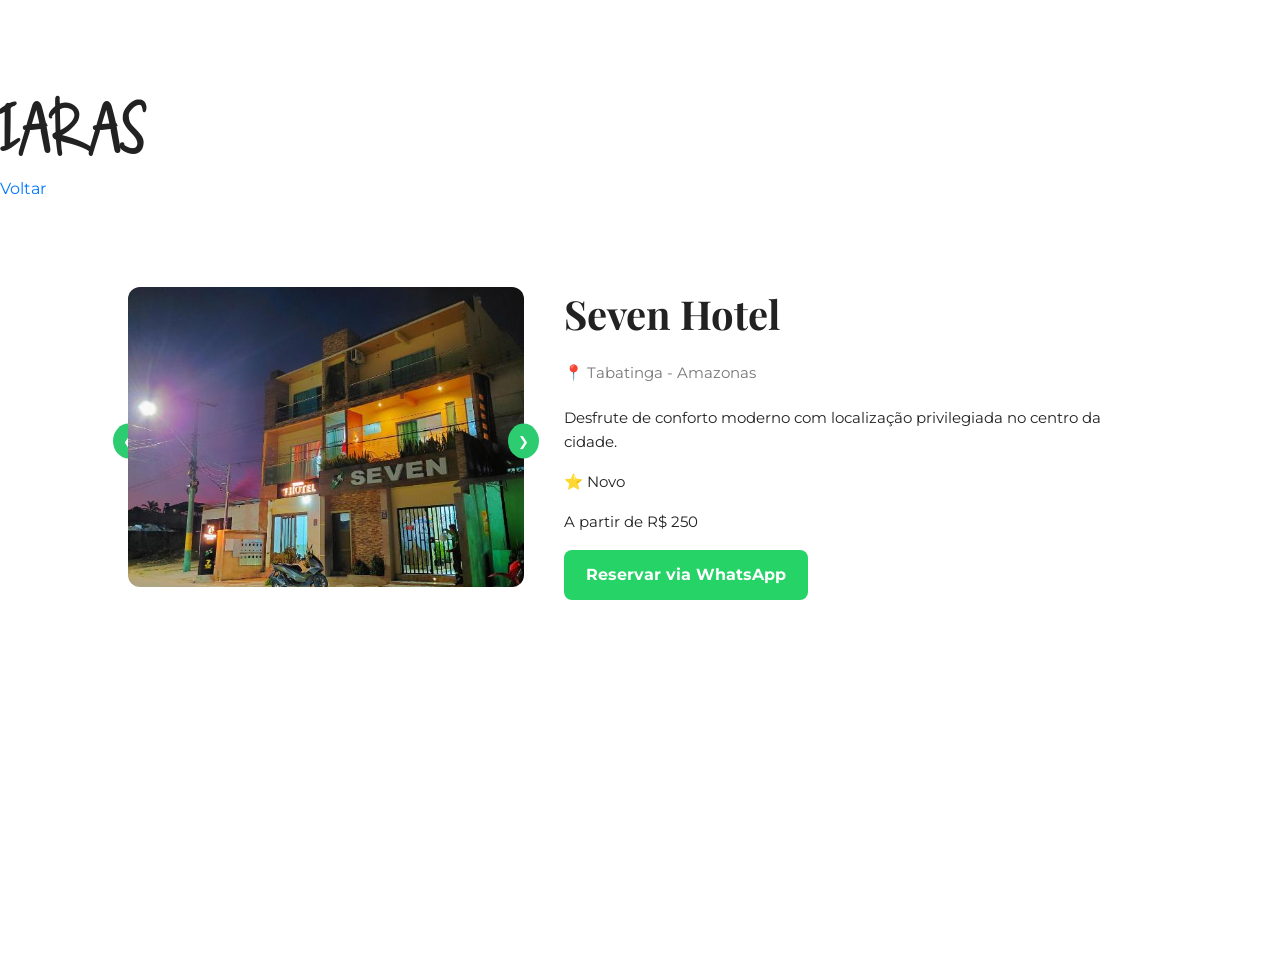
<file: hotel.html>
<!DOCTYPE html>
<html lang="pt-BR">
<head>
    <meta charset="UTF-8">
    <meta name="viewport" content="width=device-width, initial-scale=1.0">
    <title>Hotel</title>
    <link rel="stylesheet" href="style.css">
</head>
<body>
<!DOCTYPE html>
<html lang="pt-BR">
<head>
    <meta charset="UTF-8">
    <title>Seven Hotel</title>
    <link rel="stylesheet" href="style.css">
</head>
<body>

<nav>
    <h1>IARAS</h1>
    <a href="index.html">Voltar</a>
</nav>

<section class="hotel-page">

    <div class="hotel-container">

    <!-- SLIDER -->
    <div class="slider">
        <button class="prev">&#10094;</button>

        <img id="slider-img" src="seven.jpg">

        <button class="next">&#10095;</button>
    </div>

    <!-- INFO -->
    <div class="hotel-info">
        <h1>Seven Hotel</h1>
        <p class="local">📍 Tabatinga - Amazonas</p>

        <p>
            Desfrute de conforto moderno com localização privilegiada no centro da cidade.
        </p>

        <p class="rating">⭐ Novo</p>
        <p class="price">A partir de R$ 250</p>

        <a href="#" class="btn-whatsapp">
            Reservar via WhatsApp
        </a>
    </div>

</div>
</section>
<script>
let imagens = [
    "seven.jpg",
    "seven2.jpg",
    "seven3.jpg"
];

let index = 0;
let img = document.getElementById("slider-img");

document.querySelector(".next").onclick = () => {
    index = (index + 1) % imagens.length;
    img.src = imagens[index];
};

document.querySelector(".prev").onclick = () => {
    index = (index - 1 + imagens.length) % imagens.length;
    img.src = imagens[index];
};
</script>
<script src="animations.js" defer></script>
</body>
</html>
</file>
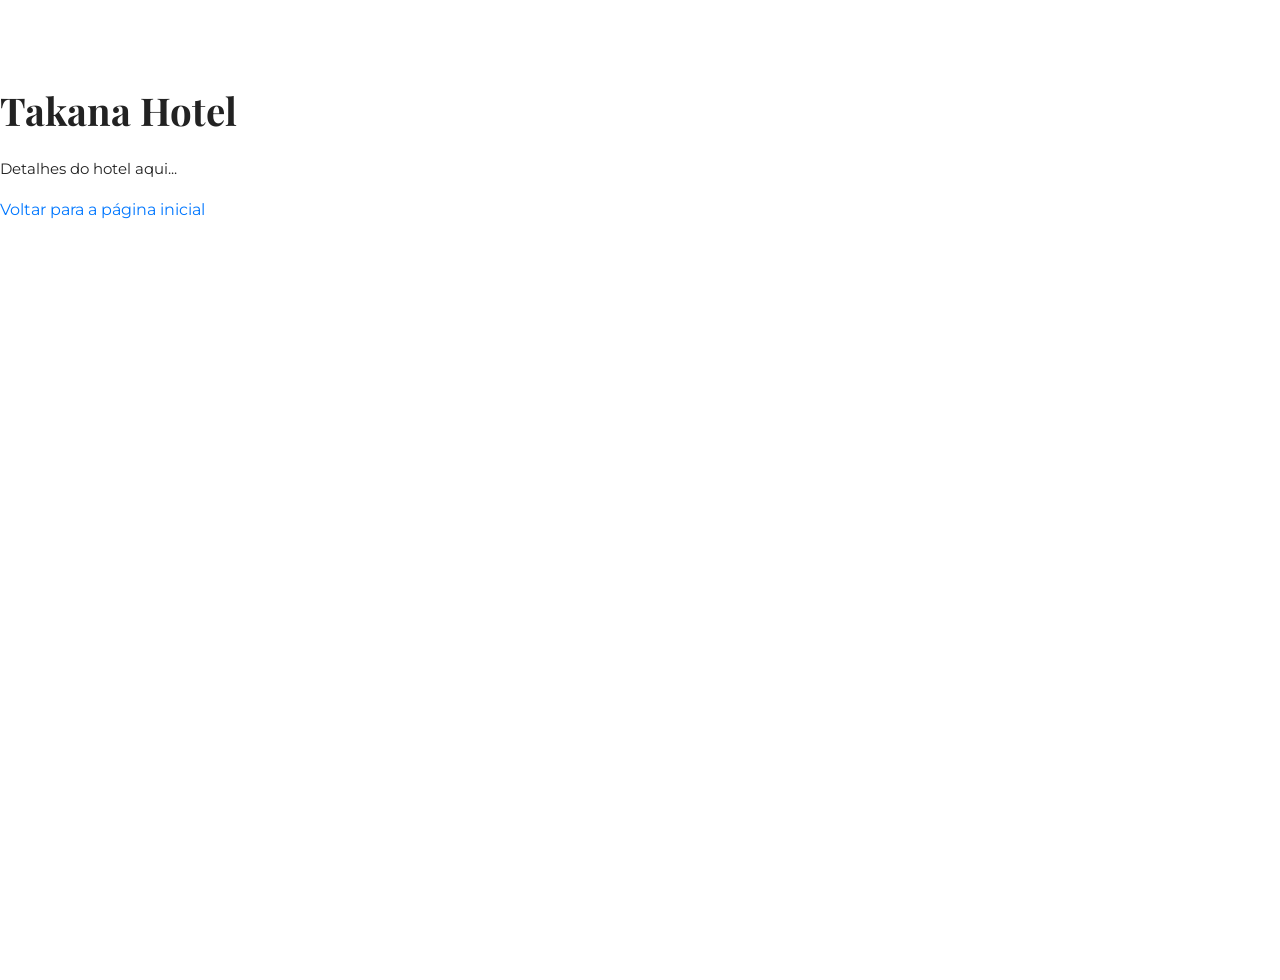
<file: hotel2.html>
<!DOCTYPE html>
<html lang="pt-BR">
<head>
    <meta charset="UTF-8">
    <meta name="viewport" content="width=device-width, initial-scale=1.0">
    <title>Takana Hotel</title>
    <link rel="stylesheet" href="style.css">
</head>
<body>

    <h1>Takana Hotel</h1>
<p>Detalhes do hotel aqui...</p>

<a href="index.html">Voltar para a página inicial</a>
<script src="animations.js" defer></script>
</body>
</html>
</file>
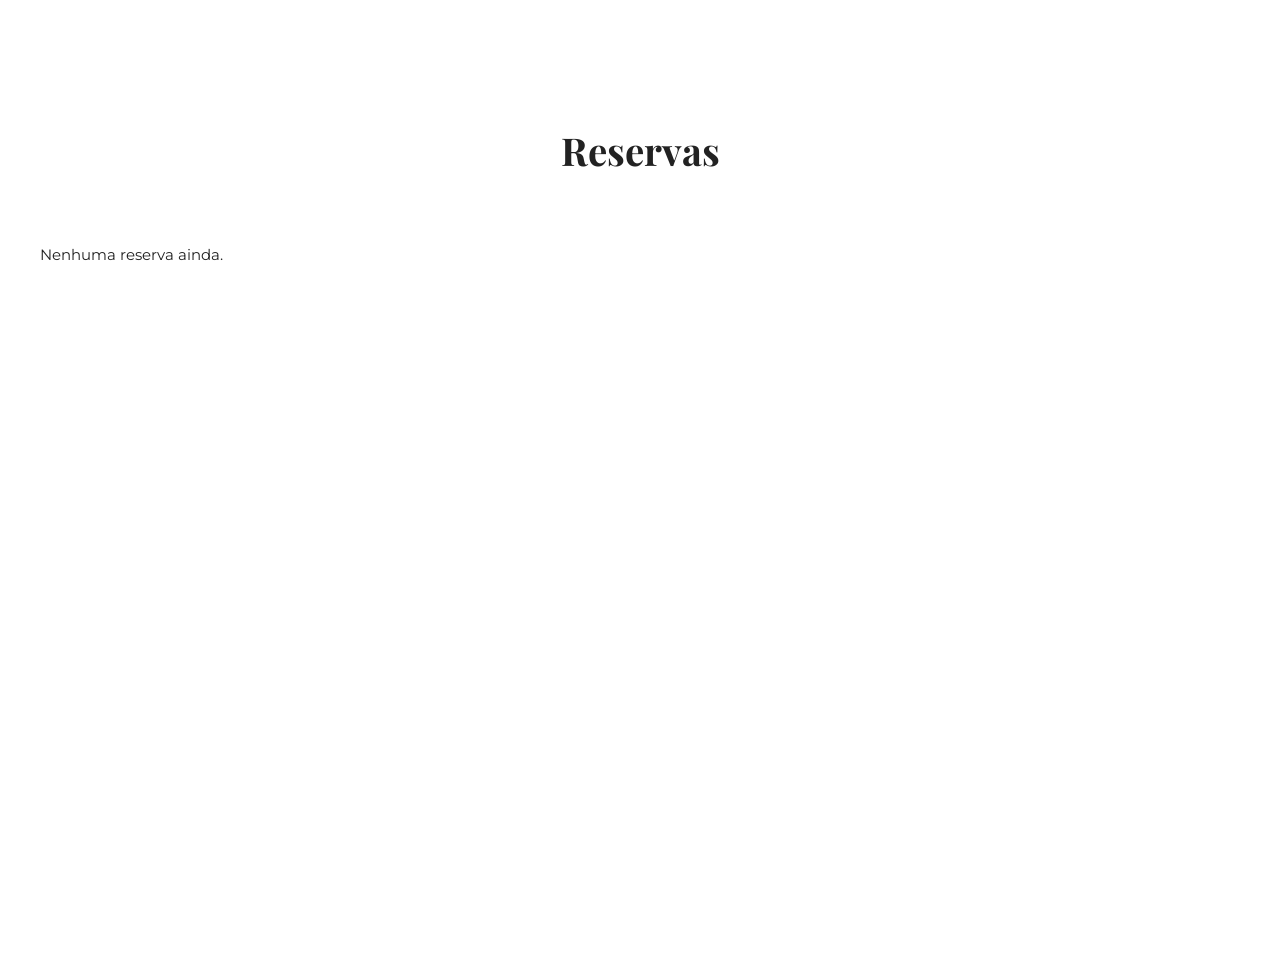
<file: reservas.html>
<!DOCTYPE html>
<html lang="pt-BR">
<head>
  <meta charset="UTF-8">
  <title>Painel de Reservas</title>
  <link rel="stylesheet" href="style.css">
</head>
<body>

<h1 style="text-align:center; margin-top: 40px;">Reservas</h1>

<div id="lista-reservas" style="padding: 40px;"></div>

<script>
  const container = document.getElementById("lista-reservas");

  const reservas = JSON.parse(localStorage.getItem("reservas")) || [];

  if (reservas.length === 0) {
    container.innerHTML = "<p>Nenhuma reserva ainda.</p>";
  } else {
    reservas.forEach((r, index) => {
      const div = document.createElement("div");
      div.style.background = "#fff";
      div.style.padding = "20px";
      div.style.marginBottom = "10px";
      div.style.borderRadius = "10px";

      div.innerHTML = `
        <strong>Nome:</strong> ${r.nome} <br>
        <strong>Hotel:</strong> ${r.hotel} <br>
        <strong>Data:</strong> ${r.data}
      `;

      container.appendChild(div);
    });
  }
</script>
<script src="animations.js" defer></script>
</body>
</html>
</file>
<file: style.css>
@import url('https://fonts.googleapis.com/css2?family=Montserrat:wght@400;600;700&family=Playfair+Display:wght@400;700&display=swap');
@font-face {
    font-family: 'Candreva';
    src: url('./Candreva.ttf') format('truetype');
}
:root {
  --color-primary: #2ecc71;
  --color-accent: #e67e22;
  --color-link: #0077ff;
  --text: #222;
  --muted: #777;
  --bg: #ffffff;
  --card-shadow: rgba(0,0,0,0.08);
  --max-width: 1200px;
}

html, body { height: 100%; }
body {
  margin: 0;
  padding-top: 80px;
  font-family: 'Montserrat', system-ui, -apple-system, 'Segoe UI', Roboto, 'Helvetica Neue', Arial;
  color: var(--text);
  background: var(--bg);
  line-height: 1.6;
  -webkit-font-smoothing: antialiased;
  -moz-osx-font-smoothing: grayscale;
}

/* small helper container */
.container { max-width: var(--max-width); margin: 0 auto; padding: 0 20px; }

nav h1 { font-family: 'Candreva', 'Playfair Display', serif !important; font-size: clamp(26px, 3.6vw, 42px); margin: 0; letter-spacing: 0.5px; }

/* NAV TOGGLE */
.nav-toggle { display: none; background: transparent; border: none; font-size: 24px; cursor: pointer; color: var(--text); }

@media (max-width: 720px) {
  .nav-toggle { display: inline-flex; align-items: center; justify-content: center; width: 44px; height: 44px; border-radius: 8px; }
  #navbar .menu { position: absolute; top: 68px; left: 0; right: 0; background: rgba(255,255,255,0.98); display: none; flex-direction: column; gap: 8px; padding: 12px 20px; box-shadow: 0 14px 30px rgba(0,0,0,0.08); }
  #navbar .menu.open { display: flex; }
  #navbar .menu a { padding: 8px 6px; }
}

/* Typographic scale */
h1 { font-family: 'Playfair Display', serif; font-size: clamp(1.6rem, 3vw, 3.6rem); margin: 0 0 .4rem; }
h2 { font-size: clamp(1.25rem, 2.2vw, 2.4rem); margin-bottom: .8rem; }
h3 { font-size: clamp(1rem, 1.6vw, 1.4rem); }

p { font-size: clamp(.95rem, 1.2vw, 1rem); color: var(--text); }

a { color: var(--color-link); text-decoration: none; }
a:hover, a:focus { text-decoration: underline; }

:focus { outline: 2px solid var(--color-accent); outline-offset: 2px; }


/* HERO tweaks */
.hero {
    background-image: linear-gradient(rgba(0, 0, 0, 0.45), rgba(0, 0, 0, 0.25)), url("eai.png");
    background-size: cover;
    background-position: center;
    min-height: 80vh;
    display: flex;
    align-items: center;
    padding: 0 10%;
    color: white;
}

.hero-content { max-width: 720px; }
.hero-content h1 {
    font-family: 'Playfair Display', serif;
    font-size: clamp(2rem, 4.5vw, 3.6rem);
    line-height: 1.05;
    margin-bottom: 12px;
}
.hero-content p { font-size: clamp(1rem, 1.6vw, 1.25rem); margin-bottom: 18px; color: rgba(255,255,255,0.95); }

.hero-btns { display: flex; gap: 14px; margin-top: 12px; }
.btn { background: var(--color-primary); color: white; padding: 12px 20px; border-radius: 8px; border: none; font-weight: 700; cursor: pointer; transition: transform .15s ease, box-shadow .15s ease; }
.btn:hover { transform: translateY(-3px); box-shadow: 0 8px 18px rgba(0,0,0,0.12); }
.btn-secondary { background: transparent; color: white; border: 2px solid rgba(255,255,255,0.9); }
.btn-primary { background: var(--color-primary); }

/* preserve existing rules below (rest of file unchanged) */

/* --- NAVBAR --- */
#navbar {
  position: fixed;
  top: 0;
  width: 100%;
  max-width: 100vw;
  background: white;
  padding: 20px 40px;
  display: flex;
  justify-content: space-between;
  align-items: center;
  transition: 0.3s;
  z-index: 1000;
  box-sizing: border-box;
}

#navbar.scrolled {
  padding: 10px 40px;
  box-shadow: 0 5px 15px rgba(0,0,0,0.1);
}

#navbar a {
  margin-left: 20px;
  text-decoration: none;
  color: #333;
  font-weight: bold;
  transition: 0.3s;
}

#navbar a:hover {
  color: #0077ff;
}
nav h1 {
    font-family: 'Candreva' !important;
    font-size: 60px;
}

.menu a {
    text-decoration: none;
    color: #333; 
    font-weight: 500;
    margin: 0 15px;
    transition: 0.3s;
}

.menu a:hover { color: #2ecc71; }

.btn {
    background: #2ecc71;
    color: white;
    padding: 14px 28px;
    border-radius: 8px;
    border: none;
    font-weight: bold;
    cursor: pointer;
    transition: 0.3s;
}

/* --- HERO SECTION --- */
.hero {
    background-image: linear-gradient(rgba(0, 0, 0, 0.4), rgba(0, 0, 0, 0.4)), url("eai.png");
    background-size: cover;
    background-position: center;
    height: 100vh;
    display: flex;
    align-items: center;
    padding: 0 10%;
    color: white;
}

.btn:hover {
    background: #27ae60;
}

.hero-content h1 {
    font-size: 4.5rem;
    line-height: 1.1;
    margin-bottom: 18px;
}

.hero-content p {
    font-size: 1.25rem;
    line-height: 1.6;
}

.hero-btns { display: flex; gap: 15px; }

.btn-primary { background: #e67e22; color: white; border: none; padding: 12px 28px; font-weight: bold; border-radius: 4px; cursor: pointer; }
.btn-secondary { background: transparent; color: white; border: 2px solid white; padding: 12px 28px; border-radius: 4px; cursor: pointer; transition: 0.3s; }
.btn-secondary:hover { background: white; color: #333; }

/* --- SEÇÕES DE CONTEÚDO --- */
.hoteis, .experiencias {
    padding: 80px 10%;
    text-align: center;
    background-color: #f9f9f9;
}

.hoteis h2, .experiencias h2 {
    font-family: 'Playfair Display', serif;
    font-size: 2.8rem;
    margin-bottom: 40px;
}

/* --- CARDS --- */
.cards-container {
    display: flex;
    gap: 30px;
    justify-content: center;
    flex-wrap: wrap;
}

.card {
    background: white;
    width: 320px;
    border-radius: 12px;
    overflow: hidden;
    box-shadow: 0 10px 20px rgba(0,0,0,0.05);
    transition: 0.3s;
    padding-bottom: 20px;
}

.card:hover { 
    transform: translateY(-10px); 
    box-shadow: 0 15px 30px rgba(0,0,0,0.1);
}

.card-image {
    height: 200px;
    background-color: #ddd;
    background-size: cover;
    background-position: center;
    transition: 0.4s;
}

.card:hover .card-image {
    transform: scale(1.1);
}

.card-link {
    text-decoration: none;
    color: inherit;
    display: flex;
}

.btn-card {
    border: 2px solid #2ecc71;
    background: transparent;
    color: #2ecc71;
    padding: 10px 20px;
    font-weight: bold;
    border-radius: 6px;
    cursor: pointer;
    transition: 0.3s;
}

.btn-card:hover {
    background: #2ecc71;
    color: white;
}

.btn-whatsapp {
    display: inline-block;
    background: #25d366;
    color: white;
    padding: 12px 22px;
    border-radius: 8px;
    text-decoration: none;
    font-weight: bold;
}

/* --- RESPONSIVIDADE (MOBILE) --- */
@media (max-width: 768px) {

    nav {
        flex-direction: column;
        align-items: center;
        gap: 12px;
        padding: 15px 5%;
        text-align: center;
    }

    .menu {
        display: flex;
        flex-wrap: wrap;
        justify-content: center;
        gap: 12px;
    }

    .menu a {
        margin: 0;
        font-size: 0.95rem;
    }

    .btn {
        width: 100%;
        max-width: 220px;
    }

    .hero {
        height: auto;
        min-height: 100vh;
        padding: 80px 5% 50px;
        justify-content: center;
        text-align: center;
    }

    .hero-content h1 {
        font-size: 2.2rem;
        line-height: 1.2;
        max-width: 100%;
    }

    .hero-content p {
        font-size: 1rem;
        max-width: 100%;
    }

    .hero-btns {
        flex-direction: column;
        width: 100%;
        align-items: center;
    }

    .btn-primary,
    .btn-secondary {
        width: 100%;
        max-width: 260px;
    }

    .hoteis,
    .experiencias {
        padding: 60px 5%;
    }

    .hoteis h2,
    .experiencias h2 {
        font-size: 2rem;
    }

    .cards-container {
        flex-direction: column;
        align-items: center;
    }

    .card {
        width: 100%;
        max-width: 340px;
    }
}
.footer {
    background: #111;
    color: white;
    text-align: center;
    padding: 30px;
}
.hotel-list {
  display: flex;
  gap: 20px;
}
.hotel-page {
    padding: 80px 10%;
}

.hotel-hero img {
    width: 100%;
    max-width: 500px;
    border-radius: 12px;
}

.hotel-info h1 {
    font-size: 2.5rem;
    margin-bottom: 10px;
}

.local {
    color: #777;
    margin-bottom: 20px;
}
.hotel-container {
    display: flex;
    align-items: center;
    gap: 40px;
}

.slider {
    position: relative;
    width: 400px;
}

.slider img {
    width: 100%;
    height: 300px;
    object-fit: cover;
    border-radius: 12px;
}

.slider button {
    position: absolute;
    top: 50%;
    transform: translateY(-50%);
    background: #2ecc71;
    color: white;
    border: none;
    padding: 10px;
    border-radius: 50%;
    cursor: pointer;
}

.prev { left: -15px; }
.next { right: -15px; }
#experiencias {
  padding: 60px 20px;
  text-align: center;
  background: #f5f5f5;
}

#experiencias h2 {
  font-size: 2.5rem;
  margin-bottom: 40px;
}

.cards {
  display: flex;
  gap: 20px;
  justify-content: center;
  flex-wrap: wrap;
}

.card {
  background: white;
  border-radius: 15px;
  width: 300px;
  padding: 15px;
  box-shadow: 0 10px 20px rgba(0,0,0,0.1);
  transition: transform 0.3s, box-shadow 0.3s;
}

.card img {
  width: 100%;
  border-radius: 10px;
}

.card h3 {
  margin: 15px 0 10px;
}

.card p {
  color: #555;
}

.card button {
  margin-top: 10px;
  padding: 10px 20px;
  border: none;
  background: #0077ff;
  color: white;
  border-radius: 8px;
  cursor: pointer;
  transition: 0.3s;
}

.card button:hover {
  background: #005ecc;
}

.card:hover {
  transform: translateY(-10px);
  box-shadow: 0 20px 30px rgba(0,0,0,0.2);
}

html {
  scroll-behavior: smooth;
}

/* NAVBAR POLISH */
#navbar {
  background: rgba(255,255,255,0.78);
  backdrop-filter: blur(6px);
  -webkit-backdrop-filter: blur(6px);
  padding: 12px 28px;
  transition: padding 0.25s ease, box-shadow 0.25s ease;
  border-bottom: 1px solid rgba(0,0,0,0.04);
}
#navbar.scrolled { padding: 8px 28px; box-shadow: 0 6px 20px rgba(0,0,0,0.08); }
#navbar .menu { display: flex; gap: 14px; align-items: center; }
#navbar .btn { padding: 10px 16px; border-radius: 999px; }

/* CARD IMPROVEMENTS */
.card {
  background: white;
  width: 320px;
  border-radius: 14px;
  overflow: hidden;
  box-shadow: 0 12px 30px var(--card-shadow);
  transition: transform 0.28s cubic-bezier(.22,.9,.31,1), box-shadow 0.28s;
  display: flex;
  flex-direction: column;
}
.card-image { height: 200px; background-size: cover; background-position: center; }
.card h3 { margin: 14px 18px 6px; }
.card p { margin: 0 18px 14px; color: var(--muted); }
.card .card-footer { margin-top: auto; padding: 14px 18px; display: flex; justify-content: space-between; align-items: center; }

/* FOOTER TWEAKS */
.footer { background: linear-gradient(180deg, #0f1113, #0b0b0b); color: #ddd; padding: 36px 20px; }
.footer p { margin: 0; opacity: 0.9; }

/* MODAL & FORM */
.modal {
  display: none;
  position: fixed;
  inset: 0;
  background: rgba(0,0,0,0.55);
  justify-content: center;
  align-items: center;
  z-index: 2000;
  padding: 20px;
}

.modal-content {
  background: white;
  padding: 28px;
  border-radius: 14px;
  width: 100%;
  max-width: 420px;
  display: flex;
  flex-direction: column;
  gap: 14px;
  box-shadow: 0 18px 40px rgba(0,0,0,0.18);
  animation: fadeIn 0.28s ease;
}

.modal-content input,
.modal-content select { padding: 12px; border-radius: 8px; border: 1px solid #e6e6e6; }

.close { align-self: flex-end; cursor: pointer; font-size: 20px; }

@keyframes fadeIn { from { opacity: 0; transform: translateY(6px) scale(.99); } to { opacity: 1; transform: translateY(0) scale(1); } }

/* SMALLER SCREENS NAVBAR */
@media (max-width: 720px) {
  #navbar { padding: 10px 18px; }
  nav h1 { font-size: 30px; }
  .menu { gap: 10px; }
}

/* general small layout fixes */
@media (max-width: 480px) {
  .hero { padding: 60px 6% 40px; }
  .card { width: 100%; max-width: 380px; }
}

/* --- LIGHT ANIMATIONS --- */
/* initial state */
[data-animate], section, .card, .hero-content, .hotel-info, .slider img {
  opacity: 0;
  transform: translateY(12px) scale(0.995);
  transition: opacity 520ms cubic-bezier(.2,.9,.2,1), transform 520ms cubic-bezier(.2,.9,.2,1);
  will-change: opacity, transform;
}

/* in-view state */
.in-view {
  opacity: 1 !important;
  transform: translateY(0) scale(1) !important;
}

/* subtle floating effect for hero image/background */
@keyframes floatY { 0% { transform: translateY(0); } 50% { transform: translateY(-6px); } 100% { transform: translateY(0); } }

.hero .hero-content { transform-origin: center; }
.hero .hero-graphic { animation: floatY 6s ease-in-out infinite; }

/* buttons micro-interaction */
.btn { transition: transform .16s ease, box-shadow .16s ease, background .16s ease; }
.btn:active { transform: translateY(1px) scale(.995); }

/* nav links underline animation */
#navbar .menu a { position: relative; }
#navbar .menu a::after { content: ''; position: absolute; left: 0; bottom: -6px; height: 2px; width: 0; background: var(--color-primary); transition: width .28s ease; }
#navbar .menu a:hover::after, #navbar .menu a:focus::after { width: 100%; }

/* card image subtle parallax on hover */
.card:hover .card-image { transform: scale(1.06) translateY(-4px); }

/* reduce motion for prefers-reduced-motion */
@media (prefers-reduced-motion: reduce) {
  [data-animate], section, .card, .hero-content { transition: none !important; animation: none !important; }
}
</file>
